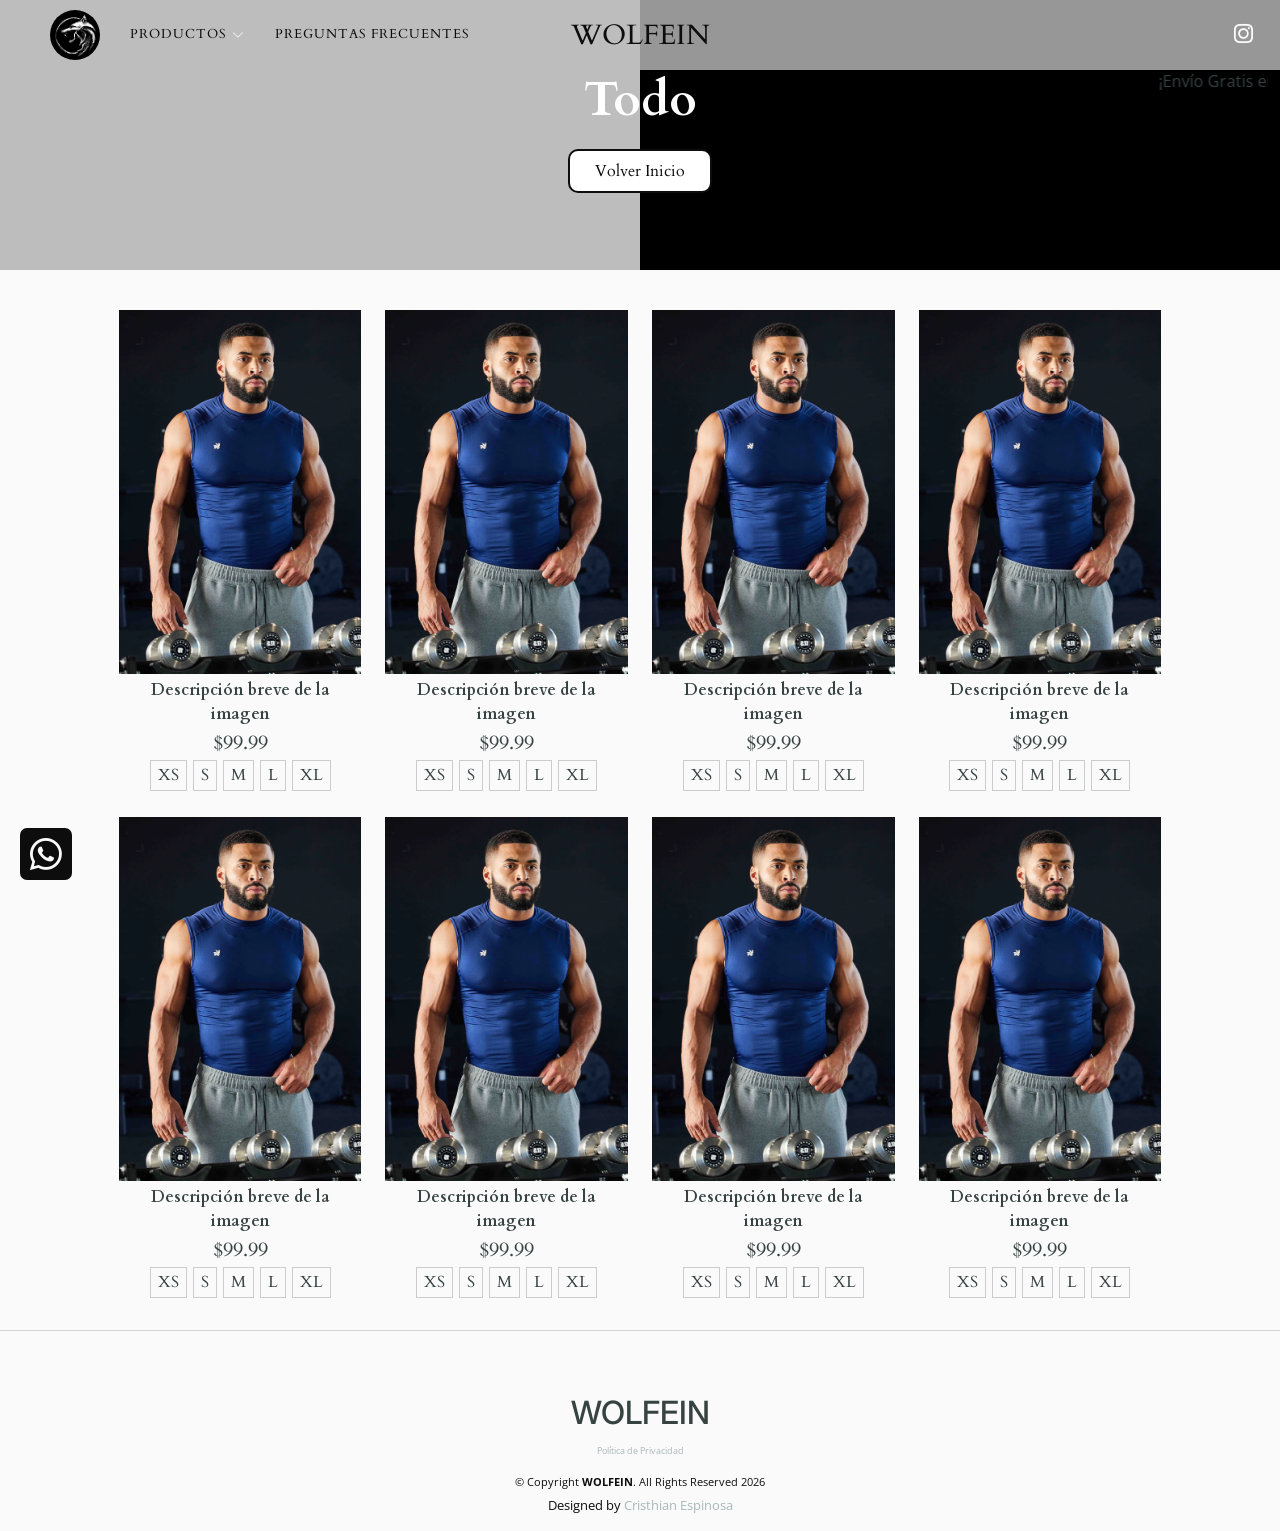
<file: all_products.html>
<!DOCTYPE html>
<html lang="en">

<head>
  <meta charset="utf-8">
  <meta content="width=device-width, initial-scale=1.0" name="viewport">

  <title>WOLFEIN - TODO</title>
  <meta content="wolfein, wolfein colombia, ropa over size, ropa deportiva, ropa gimnasio, ropa fitness, ropa gym, ropa deportiva para hombre, ropa deportiva para hombre colombia, ropa deportiva para hombre cali" name="keywords">
  <meta content="WOLFEIN es una marca de ropa deportiva que busca brindar comodidad y estilo a sus clientes, con prendas de alta calidad y diseños únicos." name="description">

  <!-- Favicons -->
  <link href="assets/img/favicon_wolfein.png" rel="icon">

  <!-- Google Fonts -->
  <link rel="preconnect" href="https://fonts.googleapis.com">
  <link rel="preconnect" href="https://fonts.gstatic.com" crossorigin>
  <link href="https://fonts.googleapis.com/css2?family=Open+Sans:ital,wght@0,300;0,400;0,500;0,600;0,700;1,300;1,400;1,600;1,700&family=Inter:ital,wght@0,300;0,400;0,500;0,600;0,700;1,300;1,400;1,500;1,600;1,700&family=Cardo:ital,wght@0,400;0,700;1,400&display=swap" rel="stylesheet">

  <!-- Vendor CSS Files -->
  <link href="assets/vendor/bootstrap/css/bootstrap.min.css" rel="stylesheet">
  <link href="assets/vendor/bootstrap-icons/bootstrap-icons.css" rel="stylesheet">
  <link href="assets/vendor/swiper/swiper-bundle.min.css" rel="stylesheet">
  <link href="assets/vendor/glightbox/css/glightbox.min.css" rel="stylesheet">
  <link href="assets/vendor/aos/aos.css" rel="stylesheet">

  <!-- Template Main CSS File -->
  <link href="assets/css/main.css" rel="stylesheet">
</head>

<style>
    .page-header {
        background: linear-gradient(to right, #BDBDBD 50%, #000 50%);
        position: relative;
        overflow: hidden;
        padding: 50px 0; /* Ajusta según sea necesario */
    }

    .page-header h2 {
        position: relative;
        z-index: 2;
        color: white; /* Color del texto */
    }

    .cta-btn {
        /* Agrega estilos para el botón si es necesario */
    }
</style>

<body>

  <!-- ======= Header ======= -->
  <header id="header" class="header d-flex align-items-center fixed-top">
    <div class="container-fluid d-flex align-items-center justify-content-between">

      <nav id="navbar" class="navbar" style="z-index: 5;">
        <ul>
          <li><a href="index"><img src="assets/img/favicon_wolfein.webp" style="width: 50px; height: 50px; border-radius: 50%; margin-left: 8px;"></a></li>
          <li class="dropdown"><a href="#">Productos<i class="bi bi-chevron-down"></i></a>
            <ul>
              <li><a href="index">Nuevo</a></li>
              <!--<li><a href="all_products">Todo</a></li>-->
              <!--
              <li><a href="gallery">Deportivos</a></li>
              <li class="dropdown"><a href="#"><span>Sub Menu</span> <i class="bi bi-chevron-down dropdown-indicator"></i></a>
                <ul>
                  <li><a href="#">Sub Menu 1</a></li>
                  <li><a href="#">Sub Menu 2</a></li>
                  <li><a href="#">Sub Menu 3</a></li>
                </ul>
              </li>-->
            </ul>
          </li>
          <li><a href="all_questions">Preguntas Frecuentes</a></li>
        </ul>
      </nav><!-- .navbar -->

      <div class="row d-flex justify-content-center" style="width: 100%; position: absolute;">
        <div class="col-lg-12 text-center mt-5">
          <h2><span>WOLFEIN</span></h2>
          <div class="announcement mt-3">
            <marquee behavior="scroll" direction="left">
              <span class="announcement-text">¡Envío Gratis en Todos Nuestros Productos Para la Ciudad De Cali/valle!</span>
            </marquee>
          </div>
        </div>
      </div>

      <div class="header-social-links" style="z-index: 5;">
        <a href="https://www.instagram.com/wolfeindeportivo?igshid=OGQ5ZDc2ODk2ZA==" class="instagram" target="_blank"><i class="bi bi-instagram"></i></a>
      </div>
      <i class="mobile-nav-toggle mobile-nav-show bi bi-list"></i>
      <i class="mobile-nav-toggle mobile-nav-hide d-none bi bi-x"></i>

    </div>
  </header><!-- End Header -->

  <!-- ======= Gallery Section ======= -->
  <main id="main" data-aos="fade">

    <div class="page-header d-flex align-items-center">
      <div class="container position-relative">
        <div class="row d-flex justify-content-center">
          <div class="col-lg-6 text-center">
            <h2>Todo</h2>
            <a class="cta-btn" href="index">Volver Inicio</a>

          </div>
        </div>
      </div>
    </div>

    <section id="gallery" class="gallery">
        <div class="d-flex justify-content-center">
            <div class="col-lg-10">
                <div class="container-fluid">
                    <div class="row gy-4 justify-content-center" id="gallery-container">
                        <!-- Aquí se generará dinámicamente el contenido -->
                    </div>
                </div>
            </div>
        </div>
    </section><!-- End Gallery Section -->
  </main><!-- End #main -->

  <!-- Modal -->
  <div id="modalContainer"></div>

  <!-- ======= Footer ======= -->
  <footer id="footer" class="footer">
    <div class="container">

      <div class="row d-flex justify-content-center">
        <div class="col-lg-12 text-center mt-5">
          <h2><span>WOLFEIN</span></h2>
        </div>
      </div>

      <div class="row d-flex justify-content-center">
        <div class="col-lg-6 text-center mt-1">
          <a href="privacy_policies">Política de Privacidad</a>
        </div>
      </div>

      <div class="copyright mt-3">
        &copy; Copyright <strong><span>WOLFEIN</span></strong>. All Rights Reserved
        <script>
          document.write(new Date().getFullYear());
        </script>
      </div>

      <div class="credits">
        Designed by <a href="https://espinosa98.github.io/portafolio/" target="_blank">Cristhian Espinosa</a>
      </div>
    </div>
  </footer><!-- End Footer -->

  <!-- Icono flotante de WhatsApp -->
  <div id="whatsapp-icon" class="whatsapp-icon">
      <a href="https://wa.me/573054608795" target="_blank" title="Enviar mensaje por WhatsApp">
          <i class="bi bi-whatsapp"></i>
      </a>
  </div>

  <a href="#" class="scroll-top d-flex align-items-center justify-content-center"><i class="bi bi-arrow-up-short"></i></a>

  <div id="preloader">
    <div class="line"></div>
  </div>

  <!-- Vendor JS Files -->
  <script src="assets/vendor/bootstrap/js/bootstrap.bundle.min.js"></script>
  <script src="assets/vendor/swiper/swiper-bundle.min.js"></script>
  <script src="assets/vendor/glightbox/js/glightbox.min.js"></script>
  <script src="assets/vendor/aos/aos.js"></script>
  <script src="assets/vendor/php-email-form/validate.js"></script>
  <script src="https://ajax.googleapis.com/ajax/libs/jquery/3.5.1/jquery.min.js"></script>

  <!-- Template Main JS File -->
  <script src="assets/js/main.js"></script>

  <!-- Cargar el contenido de la galería -->
   <script type="module" src="assets/js/params_img.js?v=1.0"></script>
  <script type="module" src="assets/js/gallery_all.js?v=1.0"></script>

  <!-- Cargar el contenido del modal -->
  <script>
      $(document).ready(function () {
        $('#modalContainer').load(`products_detail/ref_01.html #detailModal`);
      });
  </script>

</body>

</html>
</file>
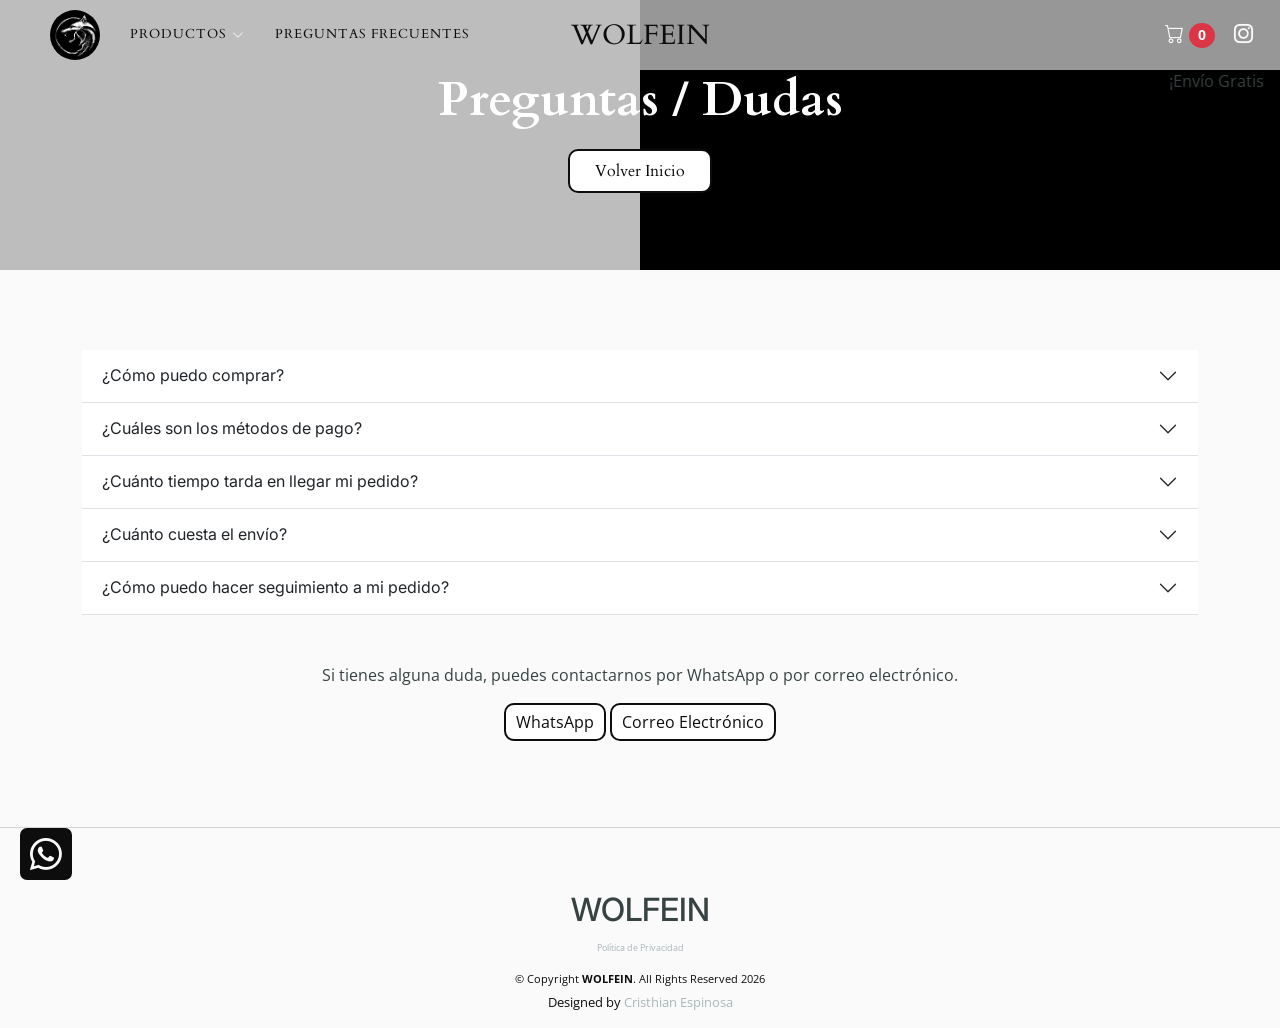
<file: all_questions.html>
<!DOCTYPE html>
<html lang="en">

<head>
  <meta charset="utf-8">
  <meta content="width=device-width, initial-scale=1.0" name="viewport">

  <title>WOLFEIN - PREGUNTAS</title>
  <meta content="wolfein, wolfein colombia, ropa over size, ropa deportiva, ropa gimnasio, ropa fitness, ropa gym, ropa deportiva para hombre, ropa deportiva para hombre colombia, ropa deportiva para hombre cali" name="keywords">
  <meta content="WOLFEIN es una marca de ropa deportiva que busca brindar comodidad y estilo a sus clientes, con prendas de alta calidad y diseños únicos." name="description">

  <!-- Favicons -->
  <link href="assets/img/favicon_wolfein.png" rel="icon">

  <!-- Google Fonts -->
  <link rel="preconnect" href="https://fonts.googleapis.com">
  <link rel="preconnect" href="https://fonts.gstatic.com" crossorigin>
  <link href="https://fonts.googleapis.com/css2?family=Open+Sans:ital,wght@0,300;0,400;0,500;0,600;0,700;1,300;1,400;1,600;1,700&family=Inter:ital,wght@0,300;0,400;0,500;0,600;0,700;1,300;1,400;1,500;1,600;1,700&family=Cardo:ital,wght@0,400;0,700;1,400&display=swap" rel="stylesheet">

  <!-- Vendor CSS Files -->
  <link href="assets/vendor/bootstrap/css/bootstrap.min.css" rel="stylesheet">
  <link href="assets/vendor/bootstrap-icons/bootstrap-icons.css" rel="stylesheet">
  <link href="assets/vendor/swiper/swiper-bundle.min.css" rel="stylesheet">
  <link href="assets/vendor/glightbox/css/glightbox.min.css" rel="stylesheet">
  <link href="assets/vendor/aos/aos.css" rel="stylesheet">

  <!-- Template Main CSS File -->
  <link href="assets/css/main.css" rel="stylesheet">
</head>

<style>
    .page-header {
        background: linear-gradient(to right, #BDBDBD 50%, #000 50%);
        position: relative;
        overflow: hidden;
        padding: 50px 0; /* Ajusta según sea necesario */
    }

    .page-header h2 {
        position: relative;
        z-index: 2;
        color: white; /* Color del texto */
    }

    .cta-btn {
        /* Agrega estilos para el botón si es necesario */
    }
</style>

<body>

  <!-- ======= Header ======= -->
  <header id="header" class="header d-flex align-items-center fixed-top">
    <div class="container-fluid d-flex align-items-center justify-content-between">

      <nav id="navbar" class="navbar" style="z-index: 5;">
        <ul>
          <li><a href="index"><img src="assets/img/favicon_wolfein.webp" style="width: 50px; height: 50px; border-radius: 50%; margin-left: 8px;"></a></li>
          <li class="dropdown"><a href="#">Productos<i class="bi bi-chevron-down"></i></a>
            <ul>
              <li><a href="index">Nuevo</a></li>
              <!--<li><a href="all_products">Todo</a></li>-->
              <!--
              <li><a href="gallery">Deportivos</a></li>
              <li class="dropdown"><a href="#"><span>Sub Menu</span> <i class="bi bi-chevron-down dropdown-indicator"></i></a>
                <ul>
                  <li><a href="#">Sub Menu 1</a></li>
                  <li><a href="#">Sub Menu 2</a></li>
                  <li><a href="#">Sub Menu 3</a></li>
                </ul>
              </li>-->
            </ul>
          </li>
          <li><a href="all_questions">Preguntas Frecuentes</a></li>
        </ul>
      </nav><!-- .navbar -->

      <div class="row d-flex justify-content-center" style="width: 100%; position: absolute;">
        <div class="col-lg-12 text-center mt-5">
          <h2><span>WOLFEIN</span></h2>
          <div class="announcement mt-3">
            <marquee behavior="scroll" direction="left">
              <span class="announcement-text">¡Envío Gratis en Todos Nuestros Productos Para la Ciudad De Cali/valle!</span>
            </marquee>
          </div>
        </div>
      </div>

      <div class="header-social-links" style="z-index: 5;">
        <a id="carrito">
          <i class="bi bi-cart"></i>
          <span class="badge bg-danger rounded-pill" id="contador-carrito">0</span>
        </a>
        <a href="https://www.instagram.com/wolfeindeportivo?igshid=OGQ5ZDc2ODk2ZA==" class="instagram" target="_blank"><i class="bi bi-instagram"></i></a>
      </div>
      <i class="mobile-nav-toggle mobile-nav-show bi bi-list"></i>
      <i class="mobile-nav-toggle mobile-nav-hide d-none bi bi-x"></i>

    </div>
  </header><!-- End Header -->

  <!-- ======= Gallery Section ======= -->
  <main id="main" data-aos="fade">

    <div class="page-header d-flex align-items-center">
      <div class="container position-relative">
        <div class="row d-flex justify-content-center">
          <div class="col-lg-6 text-center">
            <h2>Preguntas / Dudas</h2>
            <a class="cta-btn" href="index">Volver Inicio</a>
          </div>
        </div>
      </div>
    </div>
  </main>   <!-- End Gallery Section -->

  <!-- ======= Questions Section ======= -->
    <section id="questions" class="questions">
        <div class="container" data-aos="fade-up">
            <div class="row">
                <div class="col-lg-12">
                <div class="accordion accordion-flush" id="questions-flush">
                    <div class="accordion-item">
                    <h2 class="accordion-header">
                        <button class="accordion-button collapsed" type="button" data-bs-toggle="collapse" data-bs-target="#question-one">
                        ¿Cómo puedo comprar?
                        </button>
                    </h2>
                    <div id="question-one" class="accordion-collapse collapse" data-bs-parent="#questions-flush">
                        <div class="accordion-body">
                        <p>
                            Para comprar en nuestra tienda. debes seguir los siguientes pasos:
                        </p>
                        <ol>
                            <li>Selecciona el producto que deseas comprar.</li>
                            <li>Selecciona la talla que deseas.</li>
                            <li>Dale a la opcion Agregar al carrito.</li>
                            <li>Ve al carrito de compras, que se encuentra en la parte superior derecha.</li>
                            <li>Cuando estes en el carrito de compras, dale a la opcion Confirmar Compra.</li>
                            <li>Uno de nuestros asesores se pondrá en contacto contigo para confirmar tu pedido.</li>
                            <li>Realiza el pago de tu pedido.</li>
                            <li>Envianos el comprobante de pago.</li>
                            <li>Recibe tu pedido en la puerta de tu casa.</li>
                        </ol>
                        </div>
                    </div>
                    </div><!-- End Accordion Item -->
                    <div class="accordion-item">
                    <h2 class="accordion-header">
                        <button class="accordion-button collapsed" type="button" data-bs-toggle="collapse" data-bs-target="#question-two">
                        ¿Cuáles son los métodos de pago?
                        </button>
                    </h2>
                    <div id="question-two" class="accordion-collapse collapse" data-bs-parent="#questions-flush">
                        <div class="accordion-body">
                        <p>
                            Los métodos de pago que puedes utilizar son:
                        </p>
                        <ol>
                            <li>Transferencia bancaria.</li>
                            <li>Consignación bancaria.</li>
                            <li>Nequi.</li>
                        </ol>
                        </div>
                    </div>
                    </div><!-- End Accordion Item -->
                    <div class="accordion-item">
                    <h2 class="accordion-header">
                        <button class="accordion-button collapsed" type="button" data-bs-toggle="collapse" data-bs-target="#question-three">
                        ¿Cuánto tiempo tarda en llegar mi pedido?
                        </button>
                    </h2>
                    <div id="question-three" class="accordion-collapse collapse" data-bs-parent="#questions-flush">
                        <div class="accordion-body">
                        <p>
                            El tiempo de entrega de tu pedido depende de la ciudad donde te encuentres. El tiempo de entrega aproximado es de 2 a 5 días hábiles.
                        </p>
                        </div>
                    </div>
                    </div><!-- End Accordion Item -->
                    <div class="accordion-item">
                    <h2 class="accordion-header">
                        <button class="accordion-button collapsed" type="button" data-bs-toggle="collapse" data-bs-target="#question-four">
                        ¿Cuánto cuesta el envío?
                        </button>
                    </h2>
                    <div id="question-four" class="accordion-collapse collapse" data-bs-parent="#questions-flush">
                        <div class="accordion-body">
                        <p>
                            El envío de tu pedido es totalmente gratis. (Solo aplica para la ciudad de cali/valle)
                        </p>
                        </div>
                    </div>
                    </div><!-- End Accordion Item -->
                    <div class="accordion-item">
                    <h2 class="accordion-header">
                        <button class="accordion-button collapsed" type="button" data-bs-toggle="collapse" data-bs-target="#question-five">
                        ¿Cómo puedo hacer seguimiento a mi pedido?
                        </button>
                    </h2>
                    <div id="question-five" class="accordion-collapse collapse" data-bs-parent="#questions-flush">
                        <div class="accordion-body">
                        <p>
                            Para hacer seguimiento a tu pedido, puedes contactarnos por WhatsApp o por correo electrónico.
                        </p>
                        </div>
                    </div>
                    </div><!-- End Accordion Item -->
                    <div class="mt-5 text-center">
                        <p>
                            Si tienes alguna duda, puedes contactarnos por WhatsApp o por correo electrónico.
                        </p>
                        <a href="https://wa.me/573054608795" target="_blank" class="btn-modal">WhatsApp</a>
                        <a href="mailto:example@example.com" target="_blank" class="btn-modal">Correo Electrónico</a>
                    </div>
                </div>
                </div>
            </div>
        </div>
    </section><!-- End Questions Section -->

  <!-- ======= Footer ======= -->
  <footer id="footer" class="footer">
    <div class="container">

      <div class="row d-flex justify-content-center">
        <div class="col-lg-12 text-center mt-5">
          <h2><span>WOLFEIN</span></h2>
        </div>
      </div>

      <div class="row d-flex justify-content-center">
        <div class="col-lg-6 text-center mt-1">
          <a href="privacy_policies">Política de Privacidad</a>
        </div>
      </div>

      <div class="copyright mt-3">
        &copy; Copyright <strong><span>WOLFEIN</span></strong>. All Rights Reserved
        <script>
          document.write(new Date().getFullYear());
        </script>
      </div>

      <div class="credits">
        Designed by <a href="https://espinosa98.github.io/portafolio/" target="_blank">Cristhian Espinosa</a>
      </div>
    </div>
  </footer><!-- End Footer -->

  <!-- Icono flotante de WhatsApp -->
  <div id="whatsapp-icon" class="whatsapp-icon">
      <a href="https://wa.me/573054608795" target="_blank" title="Enviar mensaje por WhatsApp">
          <i class="bi bi-whatsapp"></i>
      </a>
  </div>

  <a href="#" class="scroll-top d-flex align-items-center justify-content-center"><i class="bi bi-arrow-up-short"></i></a>

  <div id="preloader">
    <div class="line"></div>
  </div>

  <!-- Vendor JS Files -->
  <script src="assets/vendor/bootstrap/js/bootstrap.bundle.min.js"></script>
  <script src="assets/vendor/swiper/swiper-bundle.min.js"></script>
  <script src="assets/vendor/glightbox/js/glightbox.min.js"></script>
  <script src="assets/vendor/aos/aos.js"></script>
  <script src="assets/vendor/php-email-form/validate.js"></script>
  <script src="https://ajax.googleapis.com/ajax/libs/jquery/3.5.1/jquery.min.js"></script>

  <!-- Template Main JS File -->
  <script src="assets/js/main.js"></script>
    <script>
      // Enviar el carrito a la página de compras
      $('#carrito').attr('href', 'cart_products');

      // obtener localStorage
        let carrito = JSON.parse(localStorage.getItem('carrito'));
        const contadorCarrito = document.querySelector('#contador-carrito');

        if (carrito) {
            contadorCarrito.innerHTML = carrito.length;
        }
  </script>

</body>

</html>
</file>
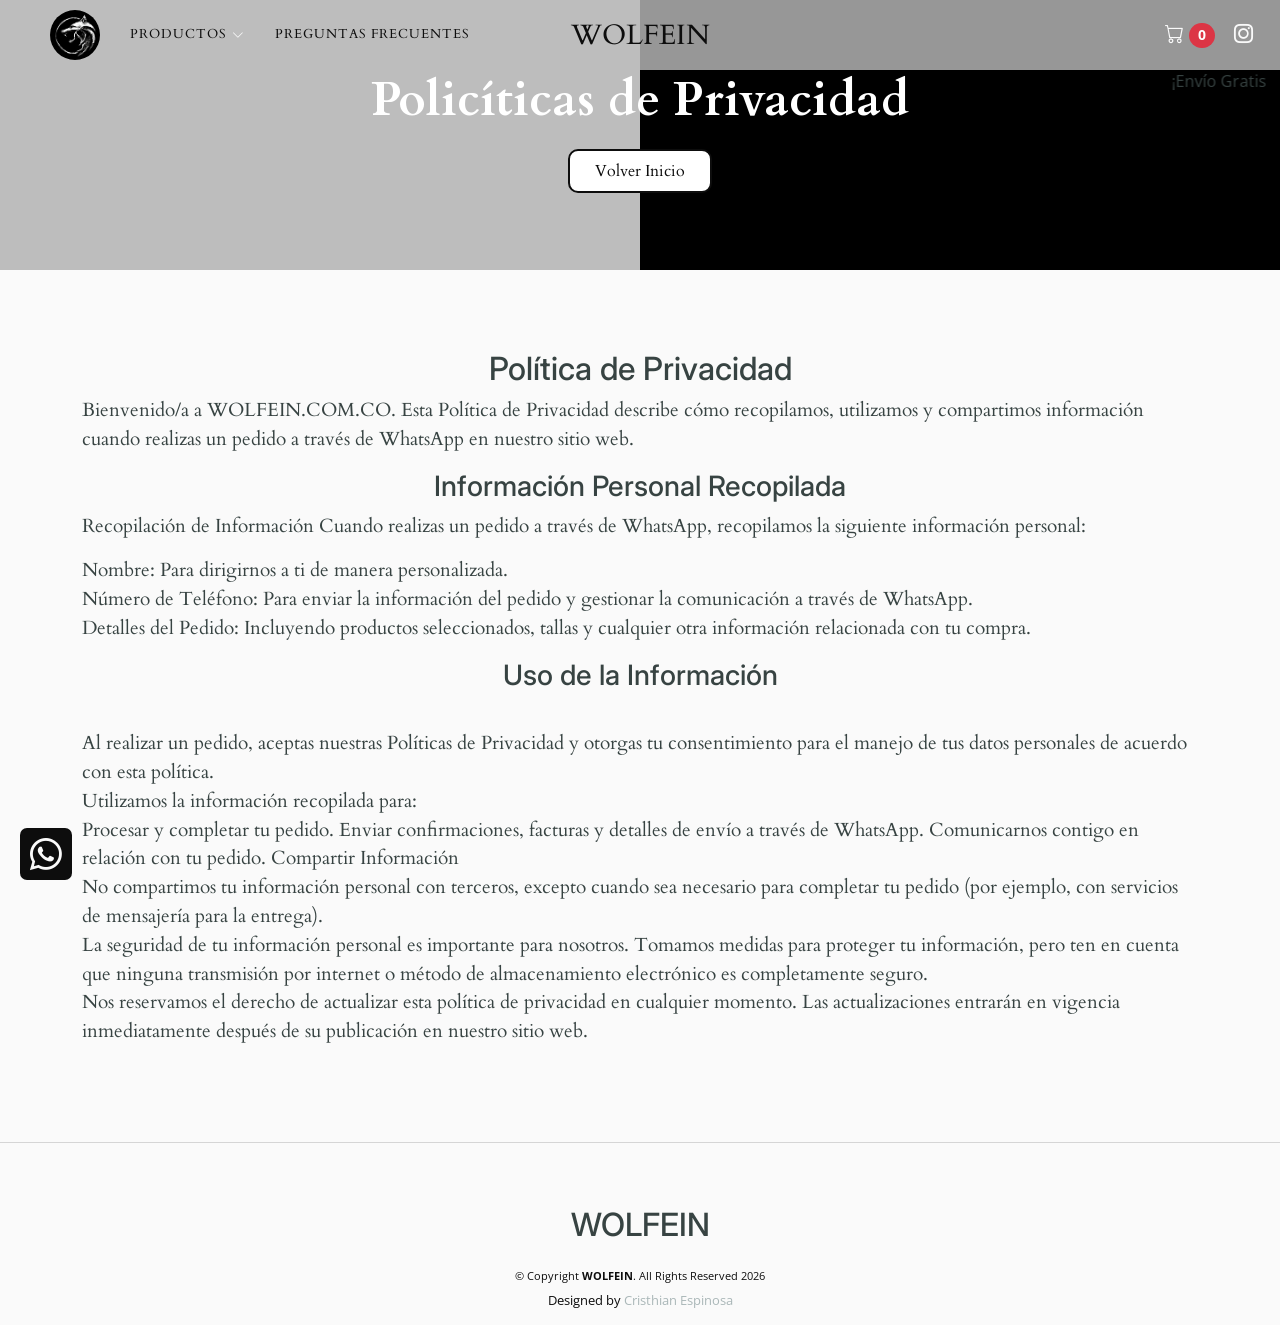
<file: privacy_policies.html>
<!DOCTYPE html>
<html lang="en">

<head>
  <meta charset="utf-8">
  <meta content="width=device-width, initial-scale=1.0" name="viewport">

  <title>WOLFEIN - POLITICAS</title>
  <meta content="wolfein, wolfein colombia, ropa over size, ropa deportiva, ropa gimnasio, ropa fitness, ropa gym, ropa deportiva para hombre, ropa deportiva para hombre colombia, ropa deportiva para hombre cali" name="keywords">
  <meta content="WOLFEIN es una marca de ropa deportiva que busca brindar comodidad y estilo a sus clientes, con prendas de alta calidad y diseños únicos." name="description">

  <!-- Favicons -->
  <link href="assets/img/favicon_wolfein.png" rel="icon">

  <!-- Google Fonts -->
  <link rel="preconnect" href="https://fonts.googleapis.com">
  <link rel="preconnect" href="https://fonts.gstatic.com" crossorigin>
  <link href="https://fonts.googleapis.com/css2?family=Open+Sans:ital,wght@0,300;0,400;0,500;0,600;0,700;1,300;1,400;1,600;1,700&family=Inter:ital,wght@0,300;0,400;0,500;0,600;0,700;1,300;1,400;1,500;1,600;1,700&family=Cardo:ital,wght@0,400;0,700;1,400&display=swap" rel="stylesheet">

  <!-- Vendor CSS Files -->
  <link href="assets/vendor/bootstrap/css/bootstrap.min.css" rel="stylesheet">
  <link href="assets/vendor/bootstrap-icons/bootstrap-icons.css" rel="stylesheet">
  <link href="assets/vendor/swiper/swiper-bundle.min.css" rel="stylesheet">
  <link href="assets/vendor/glightbox/css/glightbox.min.css" rel="stylesheet">
  <link href="assets/vendor/aos/aos.css" rel="stylesheet">

  <!-- Template Main CSS File -->
  <link href="assets/css/main.css" rel="stylesheet">
</head>

<body>

  <!-- ======= Header ======= -->
  <header id="header" class="header d-flex align-items-center fixed-top">
    <div class="container-fluid d-flex align-items-center justify-content-between">

      <nav id="navbar" class="navbar" style="z-index: 5;">
        <ul>
          <li><a href="index.html"><img src="assets/img/favicon_wolfein.webp" style="width: 50px; height: 50px; border-radius: 50%; margin-left: 8px;"></a></li>
          <li class="dropdown"><a href="#">Productos<i class="bi bi-chevron-down"></i></a>
            <ul>
              <li><a href="index.html">Nuevo</a></li>
              <!--<li><a href="all_products.html">Todo</a></li>-->
              <!--
              <li><a href="gallery.html">Deportivos</a></li>
              <li class="dropdown"><a href="#"><span>Sub Menu</span> <i class="bi bi-chevron-down dropdown-indicator"></i></a>
                <ul>
                  <li><a href="#">Sub Menu 1</a></li>
                  <li><a href="#">Sub Menu 2</a></li>
                  <li><a href="#">Sub Menu 3</a></li>
                </ul>
              </li>-->
            </ul>
          </li>
          <li><a href="all_questions.html">Preguntas Frecuentes</a></li>
        </ul>
      </nav><!-- .navbar -->

      <div class="row d-flex justify-content-center" style="width: 100%; position: absolute;">
        <div class="col-lg-12 text-center mt-5">
          <h2><span>WOLFEIN</span></h2>
          <div class="announcement mt-3">
            <marquee behavior="scroll" direction="left">
              <span class="announcement-text">¡Envío Gratis en Todos Nuestros Productos Para la Ciudad De Cali/valle!</span>
            </marquee>
          </div>
        </div>
      </div>

      <div class="header-social-links" style="z-index: 5;">
        <a id="carrito">
          <i class="bi bi-cart"></i>
          <span class="badge bg-danger rounded-pill" id="contador-carrito">0</span>
        </a>
        <a href="https://www.instagram.com/wolfeindeportivo?igshid=OGQ5ZDc2ODk2ZA==" class="instagram" target="_blank"><i class="bi bi-instagram"></i></a>
      </div>
      <i class="mobile-nav-toggle mobile-nav-show bi bi-list"></i>
      <i class="mobile-nav-toggle mobile-nav-hide d-none bi bi-x"></i>

    </div>
  </header><!-- End Header -->

  <!-- ======= Gallery Section ======= -->
  <main id="main" data-aos="fade">
    <div class="page-header d-flex align-items-center">
      <div class="container position-relative">
        <div class="row d-flex justify-content-center">
          <div class="col-lg-6 text-center">
            <h2>Policíticas de Privacidad</h2>
            <a class="cta-btn" href="index.html">Volver Inicio</a>
          </div>
        </div>
      </div>
    </div>
  </main>   <!-- End Gallery Section -->

  <!-- ======= Questions Section ======= -->
    <section id="questions" class="questions">
        <div class="container" data-aos="fade-up">
            <div class="row" id="politicas">
                <h2 class="text-center">Política de Privacidad</h2>
                <p>
                    Bienvenido/a a WOLFEIN.COM.CO. Esta Política de Privacidad describe cómo recopilamos, utilizamos y compartimos información cuando realizas un pedido a través de WhatsApp en nuestro sitio web.
                </p>

                <h3 class="text-center">Información Personal Recopilada</h3>
                <p>
                    Recopilación de Información

                    Cuando realizas un pedido a través de WhatsApp, recopilamos la siguiente información personal:
                </p>

                <ul class="list-unstyled">
                    <li>Nombre: Para dirigirnos a ti de manera personalizada.</li>
                    <li>Número de Teléfono: Para enviar la información del pedido y gestionar la comunicación a través de WhatsApp.</li>
                    <li>Detalles del Pedido: Incluyendo productos seleccionados, tallas y cualquier otra información relacionada con tu compra.</li>
                </ul>

                <h3 class="text-center">Uso de la Información</h3>
                <p>
                    <br>
                    Al realizar un pedido, aceptas nuestras Políticas de Privacidad y otorgas tu consentimiento para el manejo de tus datos personales de acuerdo con esta política.
                    <br>
                    Utilizamos la información recopilada para:
                    <br>
                    Procesar y completar tu pedido.
                    Enviar confirmaciones, facturas y detalles de envío a través de WhatsApp.
                    Comunicarnos contigo en relación con tu pedido.
                    Compartir Información
                    <br>
                    No compartimos tu información personal con terceros, excepto cuando sea necesario para completar tu pedido (por ejemplo, con servicios de mensajería para la entrega).
                    <br>
                    La seguridad de tu información personal es importante para nosotros. Tomamos medidas para proteger tu información, pero ten en cuenta que ninguna transmisión por internet o método de almacenamiento electrónico es completamente seguro.
                    <br>
                    Nos reservamos el derecho de actualizar esta política de privacidad en cualquier momento. Las actualizaciones entrarán en vigencia inmediatamente después de su publicación en nuestro sitio web.
                </p>
            </div>
        </div>
    </section><!-- End Questions Section -->

  <!-- ======= Footer ======= -->
  <footer id="footer" class="footer">
    <div class="container">

      <div class="row d-flex justify-content-center">
        <div class="col-lg-12 text-center mt-5">
          <h2><span>WOLFEIN</span></h2>
        </div>
      </div>

      <div class="copyright mt-3">
        &copy; Copyright <strong><span>WOLFEIN</span></strong>. All Rights Reserved
        <script>
          document.write(new Date().getFullYear());
        </script>
      </div>

      <div class="credits">
        Designed by <a href="https://espinosa98.github.io/portafolio/" target="_blank">Cristhian Espinosa</a>
      </div>
    </div>
  </footer><!-- End Footer -->

  <!-- Icono flotante de WhatsApp -->
  <div id="whatsapp-icon" class="whatsapp-icon">
      <a href="https://wa.me/573054608795" target="_blank" title="Enviar mensaje por WhatsApp">
          <i class="bi bi-whatsapp"></i>
      </a>
  </div>

  <a href="#" class="scroll-top d-flex align-items-center justify-content-center"><i class="bi bi-arrow-up-short"></i></a>

  <div id="preloader">
    <div class="line"></div>
  </div>

  <!-- Vendor JS Files -->
  <script src="assets/vendor/bootstrap/js/bootstrap.bundle.min.js"></script>
  <script src="assets/vendor/swiper/swiper-bundle.min.js"></script>
  <script src="assets/vendor/glightbox/js/glightbox.min.js"></script>
  <script src="assets/vendor/aos/aos.js"></script>
  <script src="assets/vendor/php-email-form/validate.js"></script>
  <script src="https://ajax.googleapis.com/ajax/libs/jquery/3.5.1/jquery.min.js"></script>

  <!-- Template Main JS File -->
  <script src="assets/js/main.js"></script>

</body>

</html>
</file>
<file: assets/css/main.css>
/* Fonts */
:root {
  --font-default: "Open Sans", system-ui, -apple-system, "Segoe UI", Roboto, "Helvetica Neue", Arial, "Noto Sans", "Liberation Sans", sans-serif, "Apple Color Emoji", "Segoe UI Emoji", "Segoe UI Symbol", "Noto Color Emoji";
  --font-primary: "Inter", sans-serif;
  --font-secondary: "Cardo", sans-serif;
}

/* Colors */
:root {
  --color-default: #374342;
  --color-primary: #AAB7B8;
  --color-secondary: #0D0D0D; /* negro */
  --color-tertiary: #BDBDBD; /* gris */
  --color-white: #fafafa; /* blanco */
  --boton-primary: #0056b3;
  --boton-secondary: #6D6D6D;
}

/* Smooth scroll behavior */
:root {
  scroll-behavior: smooth;
}

/*--------------------------------------------------------------
# General
--------------------------------------------------------------*/
body {
  font-family: var(--font-default);
  color: var(--color-default);
  background-color: var(--color-white)
}

a {
  color: var(--color-primary);
  text-decoration: none;
}

a:hover {
  color: #32cf93;
  text-decoration: none;
}

h1,
h2,
h3,
h4,
h5,
h6 {
  font-family: var(--font-primary);
}

/*--------------------------------------------------------------
# Sections & Section Header
--------------------------------------------------------------*/
.section-header {
  padding-bottom: 40px;
}

.header li a {
    font-family: var(--font-secondary);
}

.section-header h2 {
  font-size: 14px;
  font-weight: 500;
  padding: 0;
  line-height: 1px;
  margin: 0 0 5px 0;
  letter-spacing: 2px;
  text-transform: uppercase;
  color: rgba(255, 255, 255, 0.6);
  font-family: var(--font-primary);
}

.section-header h2::after {
  content: "";
  width: 120px;
  height: 1px;
  display: inline-block;
  background: #5bd9a9;
  margin: 4px 10px;
}

.section-header p {
  margin: 0;
  margin: 0;
  font-size: 36px;
  font-weight: 700;
  font-family: var(--font-secondary);
  color: #fff;
}

/*--------------------------------------------------------------
# Page Header
--------------------------------------------------------------*/
.page-header {
  padding: 120px 0 60px 0;
  min-height: 30vh;
  position: relative;
}

.page-header h2 {
  font-size: 56px;
  font-weight: 500;
  color: var(--color-secondary);
  font-family: var(--font-secondary);
}

@media (max-width: 768px) {
  .page-header h2 {
    font-size: 36px;
  }
}

page-header .cta-btn p {
  color: var(--color-secondary);
}

.page-header .cta-btn {
  background: #fff; /* color de fondo */
  color: #0D0D0D; /* color de fuente */
  border: 2px solid var(--color-secondary); /* color de borde */
  padding: 8px 25px;
  border-radius: 10px; /* redondear bordes */
  position: relative;
  z-index: 1;
  overflow: hidden;
  display: inline-block;
  font-family: var(--font-secondary);
  font-size: 16px;
}

.page-header .cta-btn:hover {
  color: #fff;/* color de fuente hover */
}

.page-header .cta-btn::after {
  content: "";
  background: linear-gradient(to right, #0D0D0D 50%, #BDBDBD 50%);
  position: absolute;
  z-index: -1;
  padding: 10px 20px;
  display: block;
  left: -20%;
  right: -20%;
  top: 0;
  bottom: 0;
  transform: skewX(0deg) scale(0, 1);
  transition: all 0.3s ease;
}

.page-header .cta-btn:hover::after {
  transition: all 0.3s ease-out;
  transform: skewX(0deg) scale(1, 1);
}

/*--------------------------------------------------------------
# Scroll top button
--------------------------------------------------------------*/
.scroll-top {
  position: fixed;
  visibility: hidden;
  opacity: 0;
  right: 15px;
  bottom: -15px;
  z-index: 99999;
  background: var(--color-primary);
  width: 44px;
  height: 44px;
  border-radius: 50px;
  transition: all 0.4s;
}

.scroll-top i {
  font-size: 24px;
  color: #fff;
  line-height: 0;
}

.scroll-top:hover {
  background: rgba(39, 167, 118, 0.8);
  color: #fff;
}

.scroll-top.active {
  visibility: visible;
  opacity: 1;
  bottom: 15px;
}

/*--------------------------------------------------------------
# Preloader
--------------------------------------------------------------*/
#preloader {
  display: flex;
  position: fixed;
  inset: 0;
  width: 100%;
  height: 100vh;
  z-index: 99999;
}

#preloader:before,
#preloader:after {
  content: "";
  background-color: var(--color-secondary);
  position: absolute;
  inset: 0;
  width: 50%;
  height: 100%;
  transition: all 0.3s ease 0s;
  z-index: -1;
}

#preloader:after {
  left: auto;
  right: 0;
}

#preloader .line {
  position: relative;
  overflow: hidden;
  margin: auto;
  width: 1px;
  height: 280px;
  transition: all 0.8s ease 0s;
}

#preloader .line:before {
  content: "";
  position: absolute;
  background-color: #fff;
  left: 0;
  top: 50%;
  width: 1px;
  height: 0%;
  transform: translateY(-50%);
  animation: lineincrease 1000ms ease-in-out 0s forwards;
}

#preloader .line:after {
  content: "";
  position: absolute;
  background-color: #999;
  left: 0;
  top: 0;
  width: 1px;
  height: 100%;
  transform: translateY(-100%);
  animation: linemove 1200ms linear 0s infinite;
  animation-delay: 2000ms;
}

#preloader.loaded .line {
  opacity: 0;
  height: 100% !important;
}

#preloader.loaded .line:after {
  opacity: 0;
}

#preloader.loaded:before,
#preloader.loaded:after {
  animation: preloaderfinish 300ms ease-in-out 500ms forwards;
}

@keyframes lineincrease {
  0% {
    height: 0%;
  }

  100% {
    height: 100%;
  }
}

@keyframes linemove {
  0% {
    transform: translateY(200%);
  }

  100% {
    transform: translateY(-100%);
  }
}

@keyframes preloaderfinish {
  0% {
    width: 5 0%;
  }

  100% {
    width: 0%;
  }
}

/*--------------------------------------------------------------
# Header
--------------------------------------------------------------*/
.header {
  transition: all 0.5s;
  z-index: 997;
  background-color: rgba(189, 189, 189, 0.8);
}

.header .logo {z
  transition: 0.3s;
}

.header .logo img {
  max-height: 40px;
  margin-right: 8px;
}

.header .logo h1 {
  font-size: 32px;
  margin: 0;
  font-weight: 400;
  color: #fff;
  font-family: var(--font-secondary);
}

.header h2 {
  font-size: 28px;
  font-weight: 400;
  color: var(--color-secondary);
  font-family: var(--font-secondary);
}

.header .logo i {
  font-size: 32px;
  margin-right: 8px;
  line-height: 0;
}

@media (max-width: 575px) {
  .header .logo h1 {
    font-size: 26px;
  }

  .header .logo i {
    font-size: 24px;
  }
}

.header .header-social-links {
  padding-right: 15px;
}

.header .header-social-links a {
  color: rgba(255, 255, 255, 0.5);
  padding-left: 15px;
  display: inline-block;
  line-height: 0px;
  transition: 0.3s;
  font-size: 19px;
}

.header .header-social-links a:hover {
  color: #fff;
}

@media (max-width: 1075px) {
  .header .header-social-links a {
    padding-left: 5px;
  }
  .header{
    padding: 20px 0;
  }
}

/*--------------------------------------------------------------
# Desktop Navigation
--------------------------------------------------------------*/
@media (min-width: 1280px) {
  .navbar {
    padding: 0;
  }

  .navbar ul {
    margin: 0;
    padding: 0;
    display: flex;
    list-style: none;
    align-items: center;
  }

  .navbar li {
    position: relative;
  }

  .navbar a,
  .navbar a:focus {
    display: flex;
    align-items: center;
    justify-content: space-between;
    padding: 10px 0 10px 30px;
    font-family: var(--font-primary);
    text-transform: uppercase;
    letter-spacing: 1px;
    font-size: 13px;
    font-weight: 400;
    color: var(--color-secondary);
    white-space: nowrap;
    transition: 0.3s;
  }

  .navbar a i,
  .navbar a:focus i {
    font-size: 12px;
    line-height: 0;
    margin-left: 5px;
  }

  .navbar a:hover,
  .navbar .active,
  .navbar .active:focus,
  .navbar li:hover>a {
    color: var(--color-white);
  }

  .navbar .dropdown ul {
    display: block;
    position: absolute;
    left: 14px;
    top: calc(100% + 30px);
    margin: 0;
    padding: 10px 0;
    z-index: 99;
    opacity: 0;
    visibility: hidden;
    background: var(--color-tertiary);
    transition: 0.3s;
    border-radius: 4px;
  }

  .navbar .dropdown ul li {
    min-width: 200px;
  }

  .navbar .dropdown ul a {
    padding: 10px 20px;
    font-size: 15px;
    text-transform: none;
    font-weight: 400;
  }

  .navbar .dropdown ul a i {
    font-size: 12px;
  }

  .navbar .dropdown ul a:hover,
  .navbar .dropdown ul .active:hover,
  .navbar .dropdown ul li:hover>a {
    color: #fff;
  }

  .navbar .dropdown:hover>ul {
    opacity: 1;
    top: 100%;
    visibility: visible;
  }

  .navbar .dropdown .dropdown ul {
    top: 0;
    left: calc(100% - 30px);
    visibility: hidden;
  }

  .navbar .dropdown .dropdown:hover>ul {
    opacity: 1;
    top: 0;
    left: 100%;
    visibility: visible;
  }
}

@media (min-width: 1280px) and (max-width: 1366px) {
  .navbar .dropdown .dropdown ul {
    left: 100%;
  }

  .navbar .dropdown .dropdown:hover>ul {
    left: 100%;
  }
}

@media (min-width: 1280px) {

  .mobile-nav-show,
  .mobile-nav-hide {
    display: none;
  }
}

/*--------------------------------------------------------------
# Mobile Navigation
--------------------------------------------------------------*/
@media (max-width: 1279px) {
  .navbar {
    position: fixed;
    top: 0;
    right: -100%;
    width: 100%;
    max-width: 400px;
    bottom: 0;
    transition: 0.3s;
    z-index: 9997;
  }

  .navbar ul {
    position: absolute;
    inset: 0;
    padding: 50px 0 10px 0;
    margin: 0;
    background: rgba(0, 0, 0, 0.5);
    overflow-y: auto;
    transition: 0.3s;
    z-index: 9998;
  }

  .navbar a,
  .navbar a:focus {
    display: flex;
    align-items: center;
    justify-content: space-between;
    padding: 10px 20px;
    font-family: var(--font-primary);
    font-size: 13px;
    text-transform: uppercase;
    font-weight: 400;
    color: rgba(255, 255, 255, 0.5);
    letter-spacing: 1px;
    white-space: nowrap;
    transition: 0.3s;
  }

  .navbar a i,
  .navbar a:focus i {
    font-size: 12px;
    line-height: 0;
    margin-left: 5px;
  }

  .navbar a:hover,
  .navbar .active,
  .navbar .active:focus,
  .navbar li:hover>a {
    color: #fff;
  }

  .navbar .dropdown ul,
  .navbar .dropdown .dropdown ul {
    position: static;
    display: none;
    padding: 10px 0;
    margin: 10px 20px;
    transition: all 0.5s ease-in-out;
    border: 1px solid black;
  }

  .navbar .dropdown>.dropdown-active,
  .navbar .dropdown .dropdown>.dropdown-active {
    display: block;
  }

  .mobile-nav-show {
    color: #fff;
    font-size: 28px;
    cursor: pointer;
    line-height: 0;
    transition: 0.5s;
    z-index: 9999;
    margin: 0 10px 0 10px;
  }

  .mobile-nav-hide {
    color: #fff;
    font-size: 32px;
    cursor: pointer;
    line-height: 0;
    transition: 0.5s;
    position: fixed;
    right: 20px;
    top: 20px;
    z-index: 9999;
  }

  .mobile-nav-active {
    overflow: hidden;
  }

  .mobile-nav-active .navbar {
    right: 0;
  }

  .mobile-nav-active .navbar:before {
    content: "";
    position: fixed;
    inset: 0;
    background: rgba(22, 23, 24, 0.8);
    z-index: 9996;
  }
}

/*--------------------------------------------------------------
# About Section
--------------------------------------------------------------*/
.about .content h2 {
  font-weight: 700;
  font-size: 24px;
  color: var(--color-primary);
}

.about .content ul {
  list-style: none;
  padding: 0;
}

.about .content ul li {
  margin-bottom: 20px;
  display: flex;
  align-items: center;
}

.about .content ul strong {
  margin-right: 10px;
}

.about .content ul i {
  font-size: 16px;
  margin-right: 5px;
  color: var(--color-primary);
  line-height: 0;
}

/*--------------------------------------------------------------
# Testimonials Section
--------------------------------------------------------------*/
.testimonials {
  margin-top: 80px;
}

.testimonials .testimonial-item {
  box-sizing: content-box;
  padding: 30px;
  margin: 40px 30px;
  background: var(--color-secondary);
  min-height: 320px;
  display: flex;
  flex-direction: column;
  text-align: center;
  transition: 0.3s;
}

.testimonials .testimonial-item .stars {
  margin-bottom: 15px;
}

.testimonials .testimonial-item .stars i {
  color: #ffc107;
  margin: 0 1px;
}

.testimonials .testimonial-item .testimonial-img {
  width: 90px;
  border-radius: 50%;
  border: 5px solid #474a4d;
  margin: 0 auto;
}

.testimonials .testimonial-item h3 {
  font-size: 18px;
  font-weight: bold;
  margin: 10px 0 5px 0;
  color: #fff;
}

.testimonials .testimonial-item h4 {
  font-size: 14px;
  color: rgba(255, 255, 255, 0.5);
  margin: 0;
}

.testimonials .testimonial-item p {
  font-style: italic;
  margin: 0 auto 15px auto;
}

.testimonials .swiper-pagination {
  margin-top: 20px;
  position: relative;
}

.testimonials .swiper-pagination .swiper-pagination-bullet {
  width: 12px;
  height: 12px;
  background-color: rgba(255, 255, 255, 0.2);
  opacity: 1;
}

.testimonials .swiper-pagination .swiper-pagination-bullet-active {
  background-color: rgba(255, 255, 255, 0.5);
}

.testimonials .swiper-slide {
  opacity: 0.3;
}

@media (max-width: 1199px) {
  .testimonials .swiper-slide-active {
    opacity: 1;
  }

  .testimonials .swiper-pagination {
    margin-top: 0;
  }

  .testimonials .testimonial-item {
    margin: 40px 20px;
  }
}

@media (min-width: 1200px) {
  .testimonials .swiper-slide-next {
    opacity: 1;
    transform: scale(1.12);
  }
}

/*--------------------------------------------------------------
# Pricing Section
--------------------------------------------------------------*/
.gallery {
  margin-top: 40px;
}

.gallery .gallery-item {
  position: relative;
  overflow: hidden;
  font-family: var(--font-secondary);
}

.gallery .gallery-item img {
  transition: 0.3s;
}

.gallery .gallery-links {
  position: absolute;
  inset: 0;
  opacity: 0;
  transition: all ease-in-out 0.3s;
  background: rgba(0, 0, 0, 0.4);
  z-index: 3;
}

.gallery .gallery-links .preview-link,
.gallery .gallery-links .details-link {
  font-size: 20px;
  color: rgba(255, 255, 255, 0.5);
  transition: 0.3s;
  line-height: 1.2;
  margin: 30px 8px 0 8px;
}

.gallery .gallery-links .preview-link:hover,
.gallery .gallery-links .details-link:hover {
  color: #fff;
}

.gallery .gallery-links .details-link {
  font-size: 30px;
  line-height: 0;
}

.gallery .gallery-item:hover .gallery-links {
  opacity: 1;
}

.gallery .gallery-item:hover .preview-link,
.gallery .gallery-item:hover .details-link {
  margin-top: 0;
}

.gallery .gallery-item:hover img {
  transform: scale(1.1);
}

.glightbox-clean .gslide-description {
  background: #222425;
}

.glightbox-clean .gslide-title {
  color: rgba(255, 255, 255, 0.8);
  margin: 0;
}

/*--------------------------------------------------------------
# Gallery Single Section
--------------------------------------------------------------*/
.gallery-single .portfolio-details-slider img {
  width: 100%;
}

.gallery-single .portfolio-details-slider .swiper-pagination .swiper-pagination-bullet {
  width: 12px;
  height: 12px;
  background-color: rgba(255, 255, 255, 0.7);
  opacity: 1;
}

.gallery-single .portfolio-details-slider .swiper-pagination .swiper-pagination-bullet-active {
  background-color: var(--color-primary);
}

.gallery-single .swiper-button-prev,
.gallery-single .swiper-button-next {
  width: 48px;
  height: 48px;
}

.gallery-single .swiper-button-prev:after,
.gallery-single .swiper-button-next:after {
  color: rgba(255, 255, 255, 0.8);
  background-color: rgba(0, 0, 0, 0.2);
  font-size: 24px;
  border-radius: 50%;
  width: 48px;
  height: 48px;
  display: flex;
  align-items: center;
  justify-content: center;
  transition: 0.3s;
}

.gallery-single .swiper-button-prev:hover:after,
.gallery-single .swiper-button-next:hover:after {
  background-color: rgba(0, 0, 0, 0.6);
}

@media (max-width: 575px) {

  .gallery-single .swiper-button-prev,
  .gallery-single .swiper-button-next {
    display: none;
  }
}

.gallery-single .portfolio-info h3 {
  font-size: 22px;
  font-weight: 700;
  margin-bottom: 20px;
  padding-bottom: 20px;
  position: relative;
  font-family: var(--font-secondary);
}

.gallery-single .portfolio-info h3:after {
  content: "";
  position: absolute;
  display: block;
  width: 50px;
  height: 3px;
  background: var(--color-primary);
  left: 0;
  bottom: 0;
}

.gallery-single .portfolio-info ul {
  list-style: none;
  padding: 0;
  font-size: 15px;
}

.gallery-single .portfolio-info ul li {
  display: flex;
  flex-direction: column;
  padding-bottom: 15px;
}

.gallery-single .portfolio-info ul strong {
  text-transform: uppercase;
  font-weight: 400;
  color: #6b7075;
  font-size: 14px;
}

.gallery-single .portfolio-info .btn-visit {
  padding: 8px 40px;
  background: var(--color-primary);
  color: #fff;
  border-radius: 50px;
  transition: 0.3s;
}

.gallery-single .portfolio-info .btn-visit:hover {
  background: #94A1A2;
}

.gallery-single .portfolio-description h2 {
  font-size: 26px;
  font-weight: 700;
  margin-bottom: 20px;
  color: #fff;
  font-family: var(--font-secondary);
}

.gallery-single .portfolio-description p {
  padding: 0;
}

.gallery-single .portfolio-description .testimonial-item {
  padding: 30px 30px 0 30px;
  position: relative;
  background: var(--color-secondary);
  height: 100%;
  margin-bottom: 50px;
}

.gallery-single .portfolio-description .testimonial-item .testimonial-img {
  width: 90px;
  border-radius: 50px;
  border: 6px solid #2e3133;
  float: left;
  margin: 0 10px 0 0;
}

.gallery-single .portfolio-description .testimonial-item h3 {
  font-size: 18px;
  font-weight: bold;
  margin: 15px 0 5px 0;
  padding-top: 20px;
}

.gallery-single .portfolio-description .testimonial-item h4 {
  font-size: 14px;
  color: rgba(255, 255, 255, 0.6);
  margin: 0;
}

.gallery-single .portfolio-description .testimonial-item .quote-icon-left,
.gallery-single .portfolio-description .testimonial-item .quote-icon-right {
  color: #5bd9a9;
  font-size: 26px;
  line-height: 0;
}

.gallery-single .portfolio-description .testimonial-item .quote-icon-left {
  display: inline-block;
  left: -5px;
  position: relative;
}

.gallery-single .portfolio-description .testimonial-item .quote-icon-right {
  display: inline-block;
  right: -5px;
  position: relative;
  top: 10px;
  transform: scale(-1, -1);
}

.gallery-single .portfolio-description .testimonial-item p {
  font-style: italic;
  margin: 0 0 15px 0 0 0;
  padding: 0;
}

/* Overlay de imagen no disponible */
.overlay-not-available {
    position: absolute;
    top: 38%;
    left: 50%;
    transform: translate(-50%, -50%) rotate(-45deg);
    background-color: rgba(0, 0, 0, 0.5);
    color: white;
    font-size: 1.7rem;
    font-weight: bold;
    z-index: 10;
    pointer-events: none;
    border-radius: 8px;
}

/* Estilo para el triángulo */
.preorder-triangle {
    position: absolute;
    top: 0;
    left: 0;
    width: 0;
    height: 0;
    border-style: solid;
    border-width: 80px 80px 0 0;
    border-color: #FCBC4C transparent transparent transparent;
    z-index: 1;
}

.preorder-triangle span {
    position: absolute;
    top: -60px;
    left: -5px;
    transform: rotate(-45deg);
    font-size: 15px;
    font-weight: bold;
    color: #fff;
    white-space: nowrap;
}


/*--------------------------------------------------------------
# Services Section
--------------------------------------------------------------*/
.services .service-item {
  padding: 50px 30px;
  transition: all ease-in-out 0.4s;
  background: var(--color-secondary);
  height: 100%;
  overflow: hidden;
  z-index: 1;
}

.services .service-item:before {
  content: "";
  position: absolute;
  background: #1d1f20;
  top: -200px;
  transition: all 0.3s;
  z-index: -1;
}

.services .service-item i {
  background: var(--color-primary);
  color: #fff;
  font-size: 24px;
  transition: 0.3s;
  display: flex;
  align-items: center;
  justify-content: center;
  width: 56px;
  height: 56px;
  border-radius: 50%;
}

.services .service-item h4 {
  font-weight: 600;
  margin: 15px 0 0 0;
  transition: 0.3s;
  font-size: 20px;
}

.services .service-item h4 a {
  color: #fff;
}

.services .service-item p {
  line-height: 24px;
  font-size: 14px;
  margin: 15px 0 0 0;
}

.services .service-item:hover:before {
  background: var(--color-primary);
  right: 0;
  top: 0;
  width: 100%;
  height: 100%;
  border-radius: 0px;
}

.services .service-item:hover h4 a,
.services .service-item:hover p {
  color: #fff;
}

.services .service-item:hover i {
  background: #fff;
  color: var(--color-primary);
}

/*--------------------------------------------------------------
# Pricing Section
--------------------------------------------------------------*/
.pricing {
  margin-top: 80px;
}

.pricing .pricing-item {
  border-bottom: 1px dashed #474a4d;
  width: 100%;
  height: 100%;
  padding: 0 0 15px 0;
}

.pricing .pricing-item h3 {
  margin: 0;
  font-size: 18px;
  font-weight: 500;
  color: rgba(255, 255, 255, 0.6);
}

.pricing .pricing-item h4 {
  margin: 0;
  font-size: 16px;
}

/*--------------------------------------------------------------
# Contact Section
--------------------------------------------------------------*/
.contact .info-item+.info-item {
  margin-top: 40px;
}

.contact .info-item i {
  font-size: 20px;
  color: var(--color-primary);
  float: left;
  width: 44px;
  height: 44px;
  background: #222425;
  display: flex;
  justify-content: center;
  align-items: center;
  border-radius: 50px;
  transition: all 0.3s ease-in-out;
  margin-right: 15px;
}

.contact .info-item h4 {
  padding: 0;
  font-size: 20px;
  font-weight: 600;
  margin-bottom: 5px;
  color: rgba(255, 255, 255, 0.5);
}

.contact .info-item p {
  padding: 0;
  margin-bottom: 0;
  font-size: 14px;
  color: #fff;
}

.contact .info-item:hover i {
  background: var(--color-primary);
  color: #fff;
}

.contact .php-email-form {
  width: 100%;
}

.contact .php-email-form .form-group {
  padding-bottom: 8px;
}

.contact .php-email-form .error-message {
  display: none;
  color: #fff;
  background: #df1529;
  text-align: left;
  padding: 15px;
  font-weight: 600;
}

.contact .php-email-form .error-message br+br {
  margin-top: 25px;
}

.contact .php-email-form .sent-message {
  display: none;
  color: #fff;
  background: var(--color-primary);
  text-align: center;
  padding: 15px;
  font-weight: 600;
}

.contact .php-email-form .loading {
  display: none;
  background: var(--color-secondary);
  text-align: center;
  padding: 15px;
  color: rgba(255, 255, 255, 0.6);
}

.contact .php-email-form .loading:before {
  content: "";
  display: inline-block;
  border-radius: 50%;
  width: 24px;
  height: 24px;
  margin: 0 10px -6px 0;
  border: 3px solid var(--color-primary);
  border-top-color: var(--color-secondary);
  animation: animate-loading 1s linear infinite;
}

.contact .php-email-form input,
.contact .php-email-form textarea {
  border-radius: 4px;
  box-shadow: none;
  font-size: 14px;
  background-color: var(--color-secondary);
  border: 1px solid #2e3133;
  color: #fff;
}

.contact .php-email-form input {
  height: 44px;
}

.contact .php-email-form textarea {
  padding: 10px 12px;
}

.contact .php-email-form button[type=submit] {
  background: var(--color-primary);
  border: 0;
  padding: 10px 35px;
  color: #fff;
  transition: 0.4s;
  border-radius: 4px;
}

.contact .php-email-form button[type=submit]:hover {
  background: rgba(39, 167, 118, 0.8);
}

@keyframes animate-loading {
  0% {
    transform: rotate(0deg);
  }

  100% {
    transform: rotate(360deg);
  }
}

/*--------------------------------------------------------------
# Hero Section
--------------------------------------------------------------*/
.hero {
  width: 100%;
  min-height: 30vh;
  background: #000;
  background-size: cover;
  position: relative;
  padding: 140px 0 60px 0;
}

.hero h2 {
  margin: 0 0 10px 0;
  font-size: 38px;
  font-weight: 700;
  color: #fff;
  font-family: var(--font-secondary);
}

.hero h2 span {
  position: relative;
  z-index: 1;
  padding: 0 5px;
  display: inline-block;
}

.hero h2 span:before {
  content: "";
  position: absolute;
  height: 50%;
  bottom: 0;
  left: 0;
  right: 0;
  z-index: -1;
}

.hero p {
  color: rgba(255, 255, 255, 0.6);
  margin-bottom: 30px;
  font-size: 18px;
}

.hero .btn-get-started {
  font-family: var(--font-primary);
  font-weight: 400;
  font-size: 14px;
  display: inline-block;
  padding: 12px 40px;
  border-radius: 4px;
  letter-spacing: 1px;
  text-transform: uppercase;
  transition: 0.3s;
  color: #fff;
  background: var(--color-primary);
}

.hero .btn-get-started:hover {
  background: #94A1A2;
}

@media (max-width: 768px) {
  .hero h2 {
    font-size: 32px;
  }
}

/*--------------------------------------------------------------
# Footer
--------------------------------------------------------------*/
.footer {
  margin-top: 30px;
  padding: 15px 0;
  font-size: 9px;
  border-top: 1px solid rgba(0, 0, 0, 0.15);
}

.footer .copyright {
  text-align: center;
  color: var(--color-secondary);
  font-size: 11px;
}

.footer .credits {
  padding-top: 6px;
  text-align: center;
  font-size: 13px;
  color: var(--color-secondary);
}

.footer .credits a {
  color: var(--color-primary);
}

/*--------------------------------------------------------------
# Descripcion pie de fotos
--------------------------------------------------------------*/
.image-details {
  text-align: center;
  padding: 2px;
}

.image-details figcaption {
  font-weight: bold;
  margin-top: 2px;
}

.price {
  font-size: 20px;
  margin-top: 2px;
}

.size-chart {
  margin-top: 2px;
  text-align: center;
}

.size-boxes {
  display: flex;
  justify-content: center;
}

.size-box {
  border: 1px solid #ccc;
  padding: 2.5px 7px;
  margin: 0 3px;
  cursor: pointer;
}

.size-box:hover {
  background-color: #f0f0f0;
}

.size-selected {
    width: 40%;
    margin-left: 30%;
}

/*--------------------------------------------------------------
# hover de img
--------------------------------------------------------------*/
.img-hover {
  position: absolute;
  top: 0;
  left: 0;
  opacity: 0; /* Inicialmente oculta la imagen de cambio */
  transition: opacity 0.3s ease; /* Agrega una transición suave de opacidad */
}

.gallery-item:hover .img-hover {
  opacity: 1; /* Muestra la imagen de cambio al pasar el cursor sobre .gallery-item */
}


/*--------------------------------------------------------------
# productos relacionados
--------------------------------------------------------------*/
.producto-relacionado {
  position: relative;
  overflow: hidden;
  transition: transform 0.2s ease-in-out;
  cursor: pointer;
}

.producto-relacionado img {
  max-width: 100%;
}

/* Efecto al pasar el cursor */
.producto-relacionado:hover {
  transform: scale(1.05); /* Aumenta el tamaño en un 5% */
}

.producto-relacionado:hover img {
  filter: brightness(0.8); /* Cambia el brillo de la imagen al pasar el cursor */
}

/*-------------------------------------------------------------
# carousell
--------------------------------------------------------------*/
.slider {
  padding-top: 47px;
}
@media (max-width: 768px) {
  .slider {
    padding-top: 60px;
  }
}
/*---------------------------------------------------------------
 Estilo de linea informativa
 --------------------------------------------------------------*/

#line-info {
    background-color: var(--color-tertiary);
    text-align: center;
    font-family: var(--font-secondary);
}

#line-info i {
    font-size: 2rem;
    color: var(--color-white);
}

#line-info i {
    font-size: 1.8rem;
    color: var(--color-white);
}

#line-info p {
    color: var(--color-secondary);
    font-family: var(--font-secondary);
    font-size: 1.2rem;
}

#line-info .shipment{
    background: #000;
    border-radius: 10px;
    align-items: center;
    justify-content: center;
    display: flex;
}

@media (max-width: 768px) {
  #line-info p {
    font-size: 0.8rem;
  }
  #line-info .shipment{
    margin-left: 23px;
  }
}

/*---------------------------------------------------------------
 Iconos
 --------------------------------------------------------------*/

i {
    color: var(--color-white);
}

/*---------------------------------------------------------------
Modal
 --------------------------------------------------------------*/
 #detailModal{
    font-family: var(--font-secondary);
    font-size: 1rem;
 }
.modal-header{
    min-height: 1px;
    padding: 0px;
    margin: 0px 0;
    margin-left: 0px auto;
    margin-right: 0px auto;
    margin-top: 0px auto;
    margin-bottom: 0px auto;
    border: none;
}

.modal-content{
    border-radius: 0px;
    border: none;
}

@media (min-width: 992px) {
  .modal-llg,
  .modal-xl {
    --bs-modal-width: 700px;
  }
}

.btn-modal i {
    color: #0D0D0D; /* color de fuente */
}
.btn-modal:hover i {
    color: #fff;/* color de fuente hover */
}

.btn-modal {
  background: #fff; /* color de fondo */
  color: #0D0D0D; /* color de fuente */
  border: 2px solid #0D0D0D; /* tamaño y color de borde */
  padding: 5px 10px;
  border-radius: 10px; /* redondear bordes */
  position: relative;
  z-index: 1;
  overflow: hidden;
  display: inline-block;
}

.btn-modal:hover {
  color: #fff;/* color de fuente hover */
}

.btn-modal::after {
  content: "";
 background: #0D0D0D; /* color de fondo hover */
  position: absolute;
  z-index: -1;
  padding: 10px 20px;
  display: block;
  left: -20%;
  right: -20%;
  top: 0;
  bottom: 0;
  transform: skewX(45deg) scale(0, 1);
  transition: all 0.3s ease;
}

.btn-modal:hover::after {
  transition: all 0.5s ease-out;
  transform: skewX(45deg) scale(1, 1);
}

#quantity {
    text-align: center;
    width: 50px;
    margin-left: 10px;
    border-radius: 5px;
}

/*---------------------------------------------------------------
Whatsapp icon
 --------------------------------------------------------------*/

.whatsapp-icon {
    position: fixed;
    bottom: 20px;
    left: 20px;
    z-index: 1000;
}

.whatsapp-icon a {
    display: flex;
    align-items: center;
    text-decoration: none;
    background-color: var(--color-secondary);
    padding: 2px 10px;
    border-radius: 7px;
    color: white; /* Texto blanco */
}

.whatsapp-icon i {
    font-size: 2rem;
}

.instagram-icon {
    position: fixed;
    bottom: 80px;
    left: 20px;
    z-index: 1000;
}

.instagram-icon a {
    display: flex;
    align-items: center;
    text-decoration: none;
    background-color: var(--color-secondary);
    padding: 2px 10px;
    border-radius: 7px;
    color: white; /* Texto blanco */
}

.instagram-icon i {
    font-size: 2rem;
}

.contact-message {
    font-size: 1rem;
    font-weight: bold;
}

/*---------------------------------------------------------------
questions
 --------------------------------------------------------------*/

.questions {
    margin-top: 80px;
    margin-bottom: 80px;
}

.questions #politicas {
    font-family: var(--font-secondary);
    font-size: 1.2rem;
}
/*---------------------------------------------------------------
mensagge_promo
--------------------------------------------------------------*/

.message_promo
{
  background-color: #000;
  color: #fff;
  padding: 5px;
  text-align: center;
  font-size: 1.2rem;
  font-weight: bold;
}

@media (max-width: 768px) {
  .message_promo {
    font-size: 0.9rem;
  }
}

/*---------------------------------------------------------------
carrito de compras
--------------------------------------------------------------*/

.carrito_compras {
    font-family: var(--font-secondary);
}

.carrito_compras h2 {
    font-size: 2rem;
    font-weight: bold;
    text-align: center;
    margin-bottom: 20px;
    font-family: var(--font-secondary);
}

.carrito_compras table {
    width: 100%;
    border-collapse: collapse;
    margin-bottom: 20px;
    pading: 10px;
}

.btn-pedido i {
    color: #0D0D0D; /* color de fuente */
}

.btn-pedido:hover i {
    color: #fff;/* color de fuente hover */
}

.btn-pedido {
  background: #fff; /* color de fondo */
  color: #0D0D0D; /* color de fuente */
  border: 2px solid #0D0D0D; /* tamaño y color de borde */
  padding: 5px 10px;
  border-radius: 10px; /* redondear bordes */
  position: relative;
  z-index: 1;
  overflow: hidden;
  display: inline-block;
}

.btn-pedido:hover {
  color: #fff;/* color de fuente hover */
}

.btn-pedido::after {
  content: "";
  background: #00BB2D; /* color de fondo hover */
  position: absolute;
  z-index: -1;
  padding: 10px 20px;
  display: block;
  left: -20%;
  right: -20%;
  top: 0;
  bottom: 0;
  transform: skewX(45deg) scale(0, 1);
  transition: all 0.3s ease;
}

.btn-pedido:hover::after {
  transition: all 0.5s ease-out;
  transform: skewX(45deg) scale(1, 1);
}

@media (max-width: 768px) {
  .carrito_compras table {
    font-size: 0.9rem;
  }
}
/* ------------------------------------
 swelalert mod
------------------------------------ */


/* Ajustar el tamaño del título y el texto de SweetAlert */
.swal2-title {
  font-size: 18px; /* Tamaño del título */
}

.swal2-text {
  font-size: 12px; /* Tamaño del texto */
}

.swal2-popup {
  font-size: 13px; /* Tamaño de la fuente del modal */
}

.swal2-actions {
  font-size: 12px; /* Tamaño de los botones */
}

.swal2-styled.swal2-confirm {
  background-color: #0D0D0D; /* Color de fondo del botón */
  color: #fff; /* Color de fuente del botón */
}

/* ----------------------------------
Header Page
---------------------------------- */
.page-header {
    background: linear-gradient(to right, #BDBDBD 50%, #000 50%);
    position: relative;
    overflow: hidden;
    padding: 50px 0; /* Ajusta según sea necesario */
}

.page-header h2 {
    position: relative;
    z-index: 2;
    color: white; /* Color del texto */
    font-size: 3rem;
    font-weight: bold;
    text-align: center;
    margin-bottom: 20px;
    font-family: var(--font-secondary);
}

.cta-btn {
    /* Agrega estilos para el botón si es necesario */
}

@media (max-width: 768px) {
  .page-header h2 {
    font-size: 2rem;
  }
}
</file>
